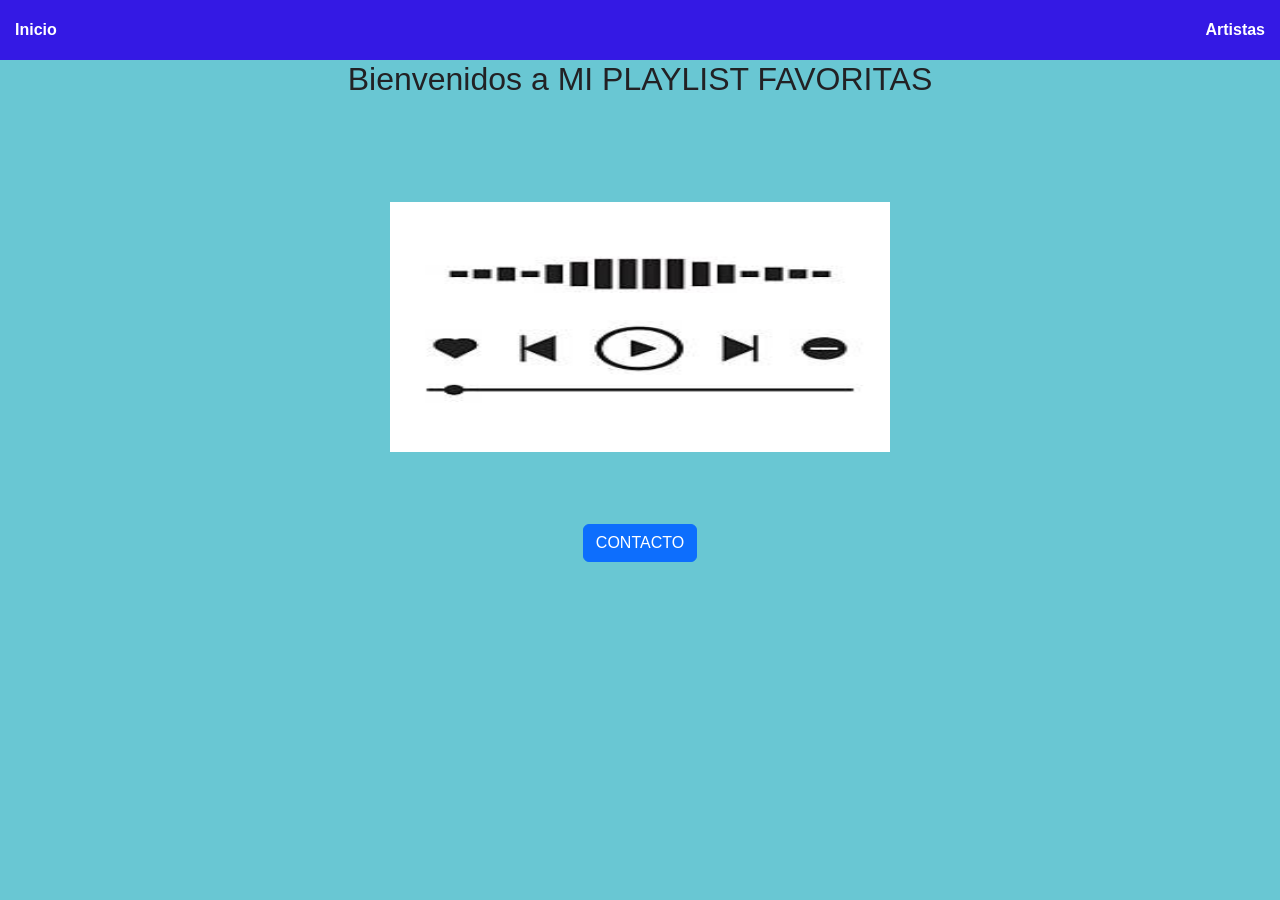
<file: index.html>
<html>
  <head>
    <link href="https://cdn.jsdelivr.net/npm/bootstrap@5.3.8/dist/css/bootstrap.min.css" rel="stylesheet" integrity="sha384-sRIl4kxILFvY47J16cr9ZwB07vP4J8+LH7qKQnuqkuIAvNWLzeN8tE5YBujZqJLB" crossorigin="anonymous">
    <title>PAGINA PRINCIPAL</title>
    <link rel="stylesheet" href="estilos.css">
  </head>
  <body>
    
    <center>
    <Nav class="navbar">
      <a href="index.html">Inicio</a>
      <a href="pagina1.html">Artistas</a>
    </Nav>
    <div class="contenido">
      <h2>Bienvenidos a MI PLAYLIST FAVORITAS</h2>
      <br><br><br><br>
    </center>
    <center><img src="1.jpeg" width="500px" height="250px"><br><br><br><br>
    </div>
    <a href="pagina3.html"><button type="button" class="btn btn-primary">CONTACTO</button></a>
    </center>
    <script src="https://cdn.jsdelivr.net/npm/bootstrap@5.3.8/dist/js/bootstrap.bundle.min.js" integrity="sha384-FKyoEForCGlyvwx9Hj09JcYn3nv7wiPVlz7YYwJrWVcXK/BmnVDxM+D2scQbITxI" crossorigin="anonymous"></script>
  </body>
</html>
</file>
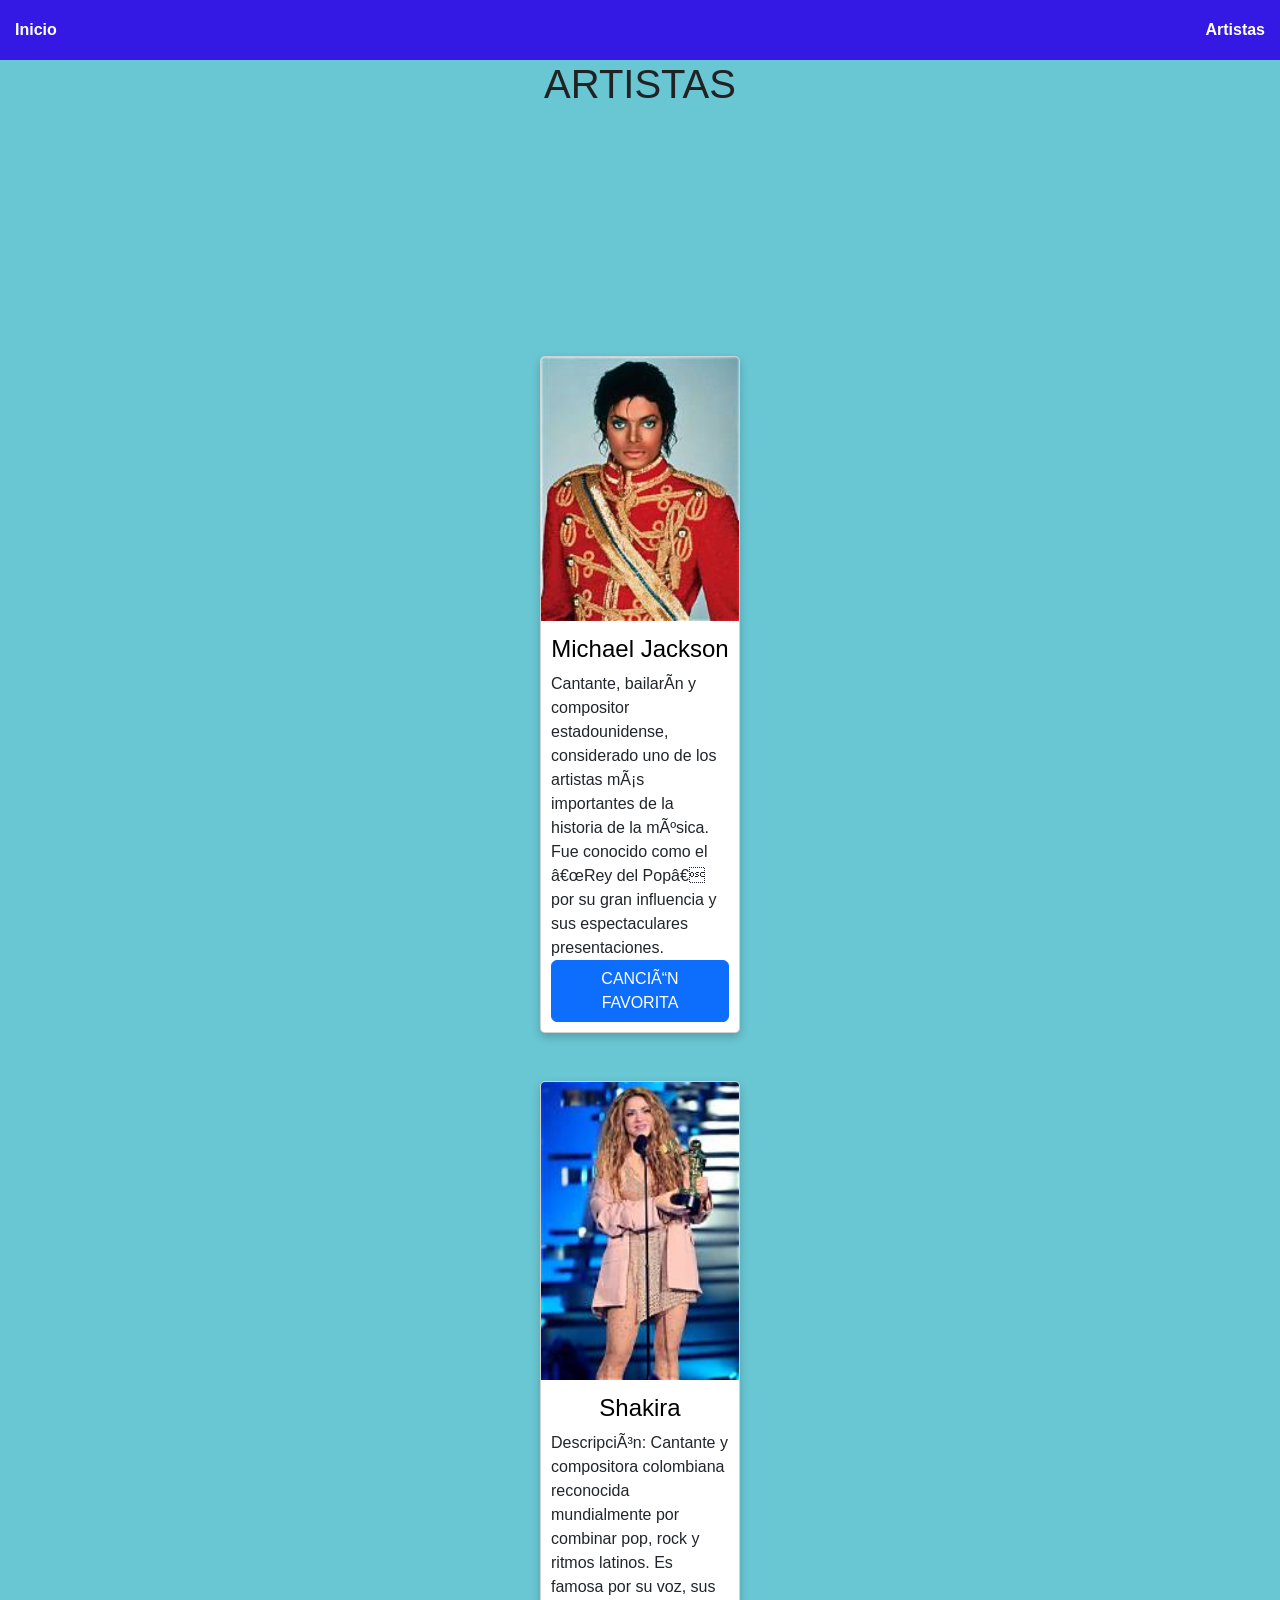
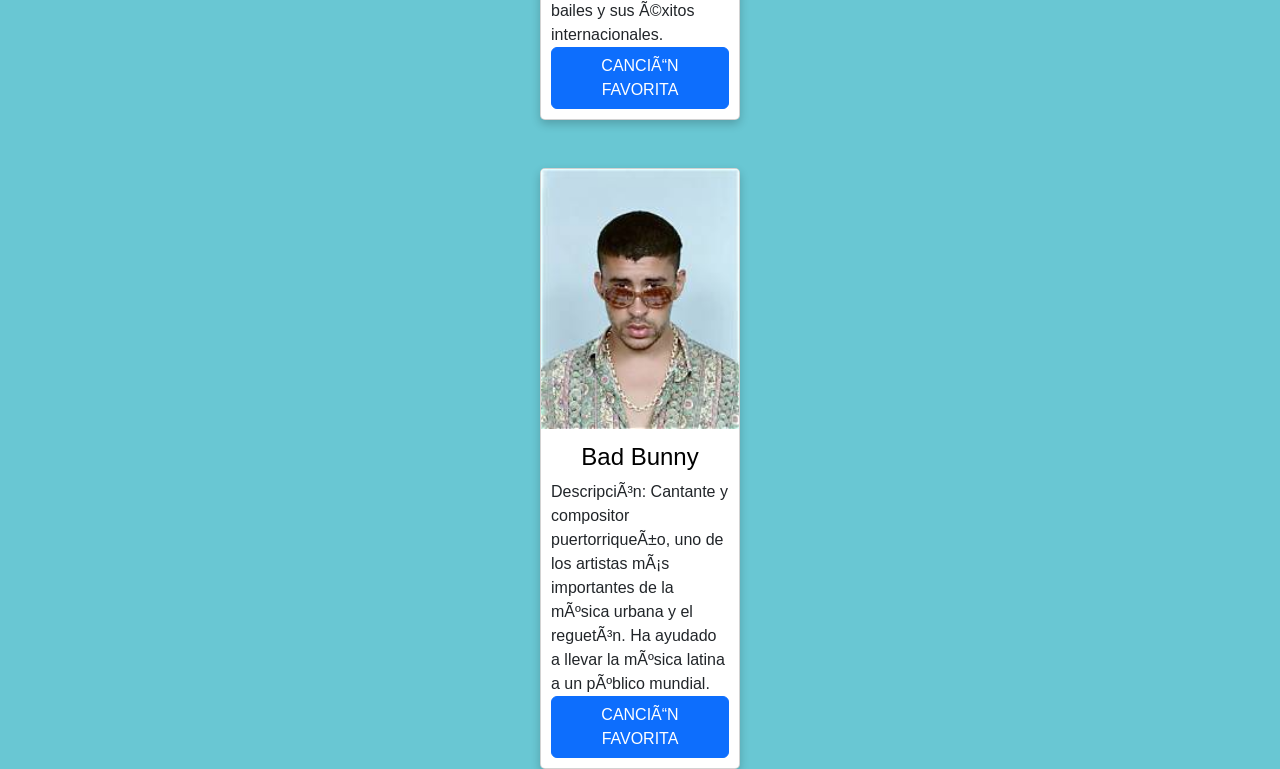
<file: pagina1.html>
<html>
  <head>
    <link href="https://cdn.jsdelivr.net/npm/bootstrap@5.3.8/dist/css/bootstrap.min.css" rel="stylesheet" integrity="sha384-sRIl4kxILFvY47J16cr9ZwB07vP4J8+LH7qKQnuqkuIAvNWLzeN8tE5YBujZqJLB" crossorigin="anonymous">
    <title>ARTISTAS</title>
    <link rel="stylesheet" href="estilos.css">
  </head>
  <body>
    <center>
    <Nav class="navbar">
        <a href="index.html">Inicio</a>
      <a href="pagina1.html">Artistas</a>
    </Nav>
    <h1>ARTISTAS</h1>
    </center>
    <br><br><br><br><br>
    <br><br><br><br><br>
    <div class="card">
    <img src="2.jpeg" width="100px" height="100px">
    <div class="card-content">
      <div class="card-title">Michael Jackson</div>
        Cantante, bailarín y compositor estadounidense, considerado uno de los artistas más importantes de la historia de la música. Fue conocido como el “Rey del Pop” por su gran influencia y sus espectaculares presentaciones.
        <br>
        <a href="pagina2.html"><button type="button" class="btn btn-primary">CANCIÓN FAVORITA</button></a>
    </div>
    </div>
    <br><br>

    <div class="card">
    <img src="3.jpeg" width="100px" height="100px">
    <div class="card-content">
      <div class="card-title">Shakira</div>
       Descripción: Cantante y compositora colombiana reconocida mundialmente por combinar pop, rock y ritmos latinos. Es famosa por su voz, sus bailes y sus éxitos internacionales.
        <br>
        <a href="pagina4.html"><button type="button" class="btn btn-primary">CANCIÓN FAVORITA</button></a>
    </div>
    </div>
    <br><br>

    <div class="card">
    <img src="4.jpeg" width="100px" height="100px">
    <div class="card-content">
      <div class="card-title">Bad Bunny</div>
        Descripción: Cantante y compositor puertorriqueño, uno de los artistas más importantes de la música urbana y el reguetón. Ha ayudado a llevar la música latina a un público mundial.
        <br>
        <a href="pagina5.html"><button type="button" class="btn btn-primary">CANCIÓN FAVORITA</button></a>
    </div>
    </div>
<script src="https://cdn.jsdelivr.net/npm/bootstrap@5.3.8/dist/js/bootstrap.bundle.min.js" integrity="sha384-FKyoEForCGlyvwx9Hj09JcYn3nv7wiPVlz7YYwJrWVcXK/BmnVDxM+D2scQbITxI" crossorigin="anonymous"></script>
  </body>
</html>
</file>
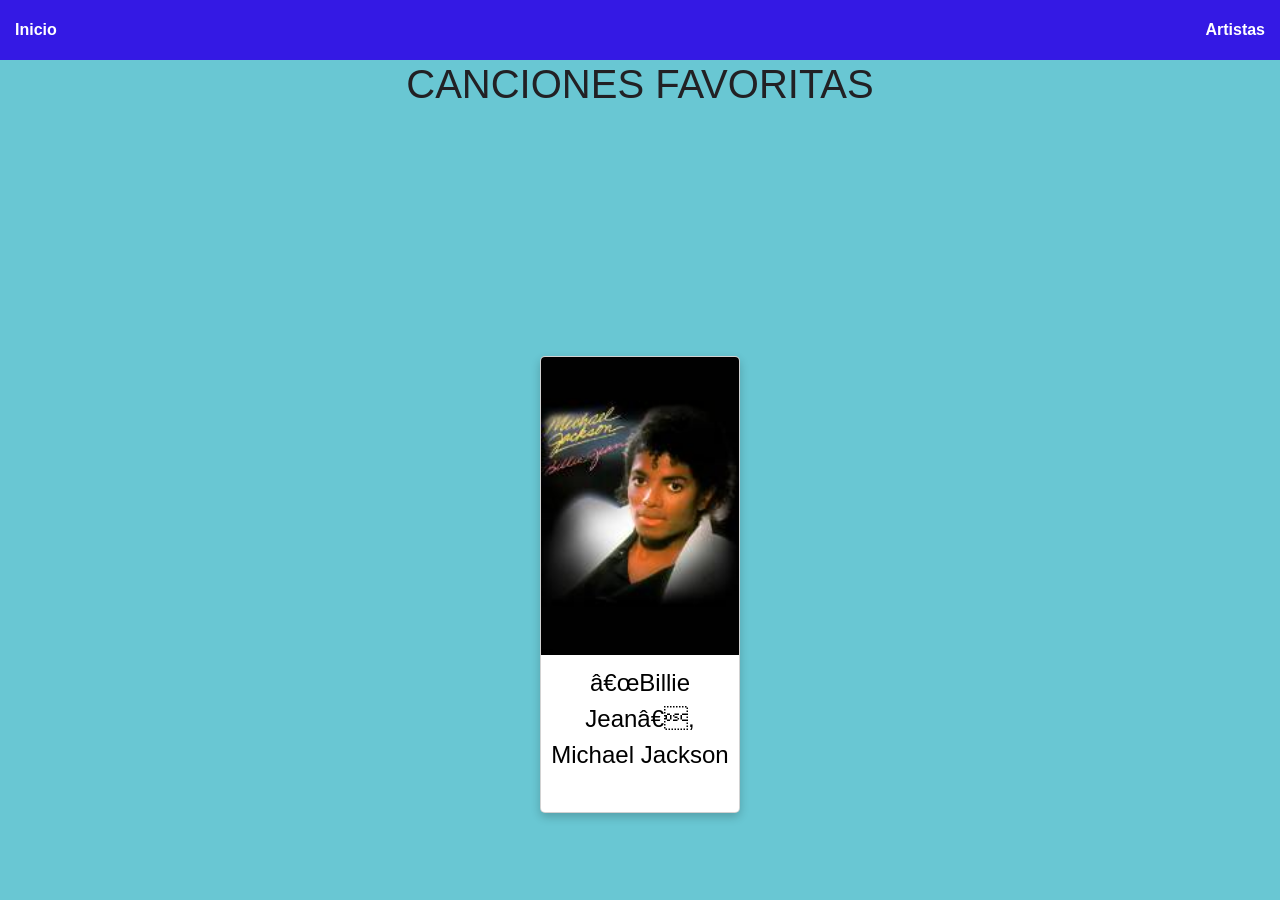
<file: pagina2.html>
<html>
  <head>
    <link href="https://cdn.jsdelivr.net/npm/bootstrap@5.3.8/dist/css/bootstrap.min.css" rel="stylesheet" integrity="sha384-sRIl4kxILFvY47J16cr9ZwB07vP4J8+LH7qKQnuqkuIAvNWLzeN8tE5YBujZqJLB" crossorigin="anonymous">
    <title>CANCION FAVORITA</title>
    <link rel="stylesheet" href="estilos.css">
  </head>
  <body>
    <center>
    <Nav class="navbar">
        <a href="index.html">Inicio</a>
      <a href="pagina1.html">Artistas</a>
    </Nav>
    <h1>CANCIONES FAVORITAS</h1>
    </center>
    <br><br><br><br><br>
    <br><br><br><br><br>
    <div class="card">
    <img src="5.jpeg" width="100px" height="100px">
    <div class="card-content">
      <div class="card-title">“Billie Jean”, Michael Jackson</div>
        <br>
    </div>
    </div>
    <br><br>
<script src="https://cdn.jsdelivr.net/npm/bootstrap@5.3.8/dist/js/bootstrap.bundle.min.js" integrity="sha384-FKyoEForCGlyvwx9Hj09JcYn3nv7wiPVlz7YYwJrWVcXK/BmnVDxM+D2scQbITxI" crossorigin="anonymous"></script>
  </body>
</html>
</file>
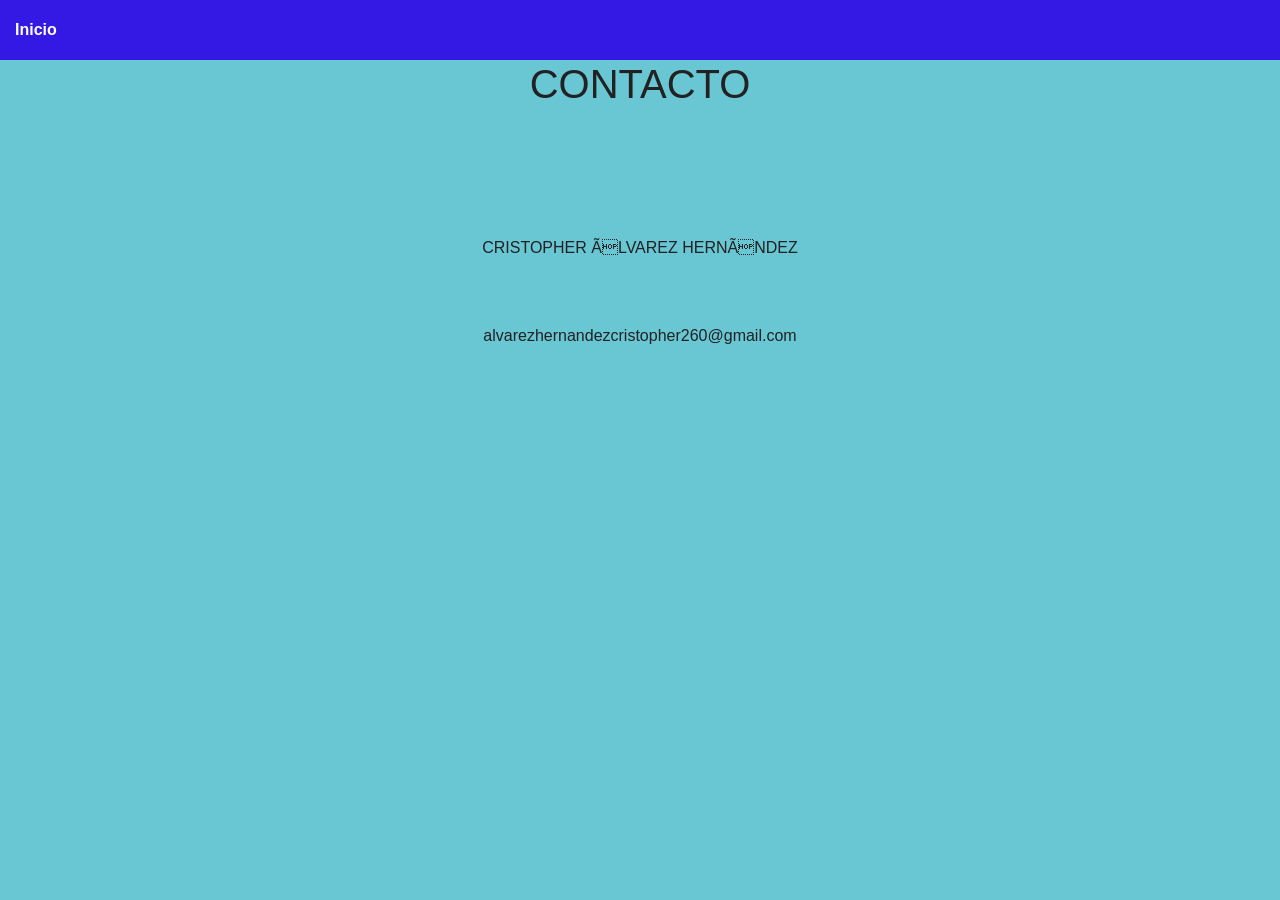
<file: pagina3.html>
<html>
  <head>
    <link href="https://cdn.jsdelivr.net/npm/bootstrap@5.3.8/dist/css/bootstrap.min.css" rel="stylesheet" integrity="sha384-sRIl4kxILFvY47J16cr9ZwB07vP4J8+LH7qKQnuqkuIAvNWLzeN8tE5YBujZqJLB" crossorigin="anonymous">
    <title>CONTACTO</title>
    <link rel="stylesheet" href="estilos.css">
  </head>
  <body>
    <center>
    <Nav class="navbar">
        <a href="index.html">Inicio</a>
    </Nav>
    <h1>CONTACTO</h1>
    <br><br><br><br><br>
    <P>CRISTOPHER ÁLVAREZ HERNÁNDEZ</P><br><br>
    <p>alvarezhernandezcristopher260@gmail.com</p>
    </center>
    <script src="https://cdn.jsdelivr.net/npm/bootstrap@5.3.8/dist/js/bootstrap.bundle.min.js" integrity="sha384-FKyoEForCGlyvwx9Hj09JcYn3nv7wiPVlz7YYwJrWVcXK/BmnVDxM+D2scQbITxI" crossorigin="anonymous"></script>
  </body>
</html>
</file>
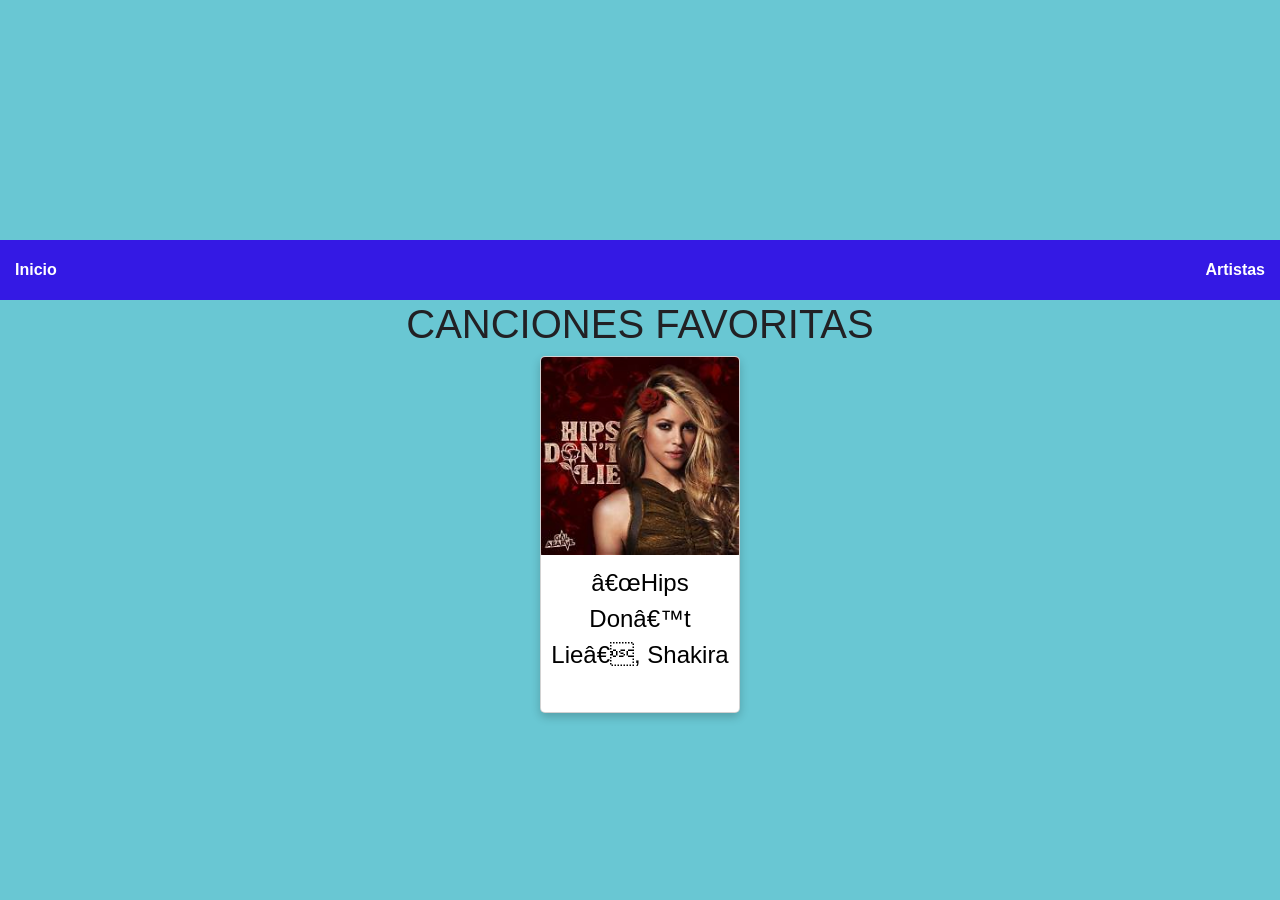
<file: pagina4.html>
<html>
  <head>
    <link href="https://cdn.jsdelivr.net/npm/bootstrap@5.3.8/dist/css/bootstrap.min.css" rel="stylesheet" integrity="sha384-sRIl4kxILFvY47J16cr9ZwB07vP4J8+LH7qKQnuqkuIAvNWLzeN8tE5YBujZqJLB" crossorigin="anonymous">
    <title>CANCION FAVORITA</title>
    <link rel="stylesheet" href="estilos.css">
  </head>
  <body>
    <center>
      <br><br><br><br><br>
    <br><br><br><br><br>
    <Nav class="navbar">
        <a href="index.html">Inicio</a>
      <a href="pagina1.html">Artistas</a>
    </Nav>
    <h1>CANCIONES FAVORITAS</h1>
    </center>

    <div class="card">
    <img src="6.jpeg" width="100px" height="100px">
    <div class="card-content">
      <div class="card-title">“Hips Don’t Lie”, Shakira</div>
        <br>
    </div>
    </div>
<script src="https://cdn.jsdelivr.net/npm/bootstrap@5.3.8/dist/js/bootstrap.bundle.min.js" integrity="sha384-FKyoEForCGlyvwx9Hj09JcYn3nv7wiPVlz7YYwJrWVcXK/BmnVDxM+D2scQbITxI" crossorigin="anonymous"></script>
  </body>
</html>
</file>
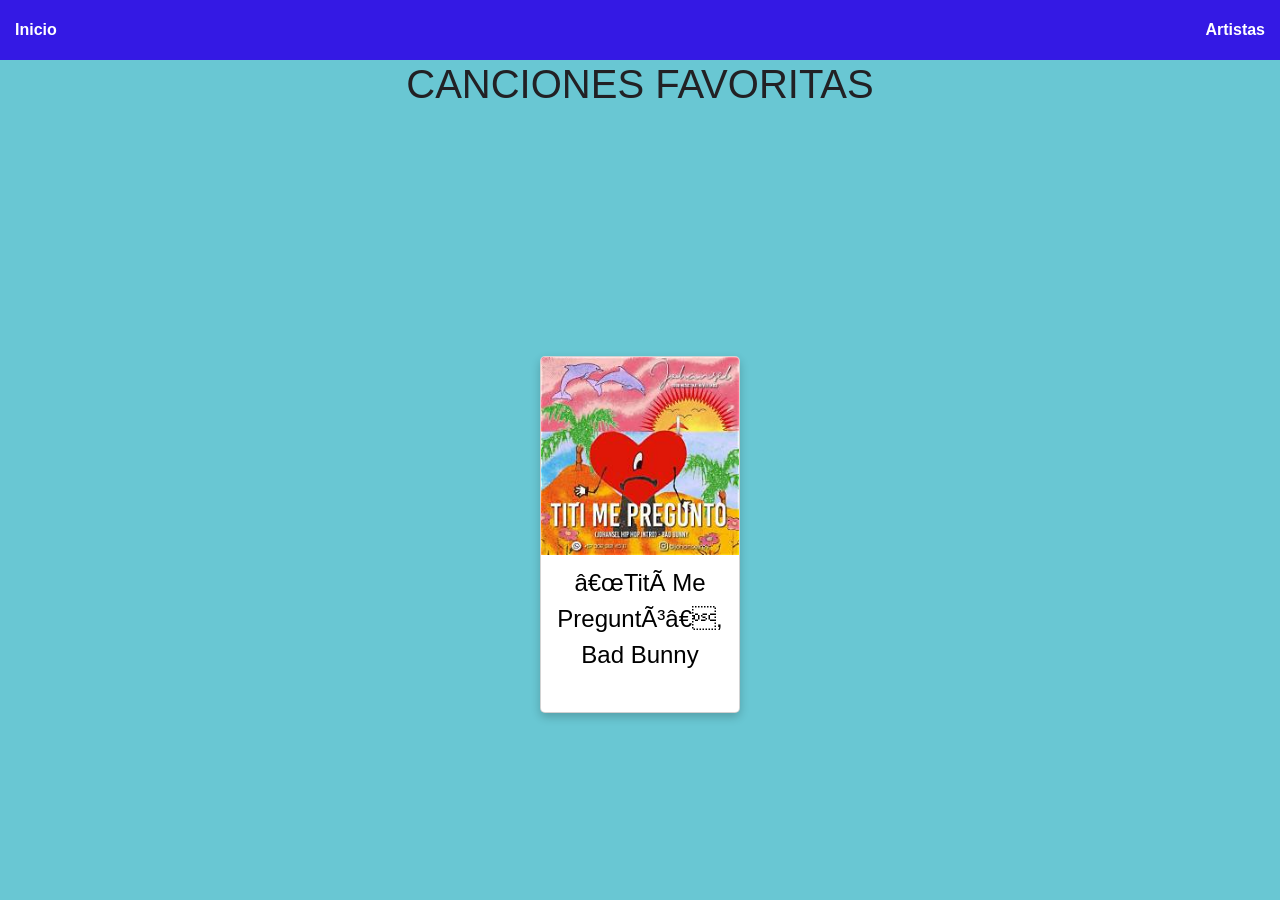
<file: pagina5.html>
<html>
  <head>
    <link href="https://cdn.jsdelivr.net/npm/bootstrap@5.3.8/dist/css/bootstrap.min.css" rel="stylesheet" integrity="sha384-sRIl4kxILFvY47J16cr9ZwB07vP4J8+LH7qKQnuqkuIAvNWLzeN8tE5YBujZqJLB" crossorigin="anonymous">
    <title>CANCION FAVORITA</title>
    <link rel="stylesheet" href="estilos.css">
  </head>
  <body>
    <center>
    <Nav class="navbar">
        <a href="index.html">Inicio</a>
      <a href="pagina1.html">Artistas</a>
    </Nav>
    <h1>CANCIONES FAVORITAS</h1>
    </center>
    <br><br><br><br><br>
    <br><br><br><br><br>
<div class="card">
    <img src="7.jpeg" width="100px" height="100px">
    <div class="card-content">
      <div class="card-title">“Tití Me Preguntó”, Bad Bunny</div>
        <br>
    </div>
    </div>
<script src="https://cdn.jsdelivr.net/npm/bootstrap@5.3.8/dist/js/bootstrap.bundle.min.js" integrity="sha384-FKyoEForCGlyvwx9Hj09JcYn3nv7wiPVlz7YYwJrWVcXK/BmnVDxM+D2scQbITxI" crossorigin="anonymous"></script>
  </body>
</html>
</file>
<file: estilos.css>
body {
    margin: 0;
    font-family:'Trebuchet MS', 'Lucida Sans Unicode', 'Lucida Grande', 'Lucida Sans', Arial, sans-serif;
    background-color: #69c7d3; 
    color: #222124;
}


.navbar {
    background-color: #3419e4; 
    padding: 0.5em 0;
}

.navbar ul {
    list-style: none;
    margin: 0;
    padding: 0;
    display: flex; 
    justify-content: center;
}

.navbar li {
    margin: 0 15px;
}

.navbar a {
    text-decoration: none;
    color: white;
    font-weight: bold;
    padding: 10px 15px;
    transition: background-color 0.3s ease;
    border-radius: 5px;
}


.navbar a:hover {
    background-color: #2153f8; 
    color: #000;
}

.navbar2 {
    width: 250px;
    height: 100vh;
    background-color: #3419e4;
    padding-top: 20px;
    position: fixed;
    top: 0;
    left: 0;
}

.navbar2 a {
    display: block;
    text-decoration: none;
    color: white;
    font-weight: bold;
    padding: 10px 15px;
    transition: background-color 0.3s ease;
    border-radius: 5px;
}


.navbar2 a:hover {
    background-color: #2153f8; 
    color: #000;
}

.galeria img {
  transition: transform 0.5s ease, box-shadow 0.5s ease;
  transform-style: preserve-3d;
  border-radius: 10px;
  cursor: pointer;
}
.estilo1:hover {
  transform: rotateY(15deg) scale(1.1);
  box-shadow: 0 10px 20px rgba(0,0,0,0.3);
}

form {
      background-color: #94cfff;
      padding: 20px;
      border-radius: 8px;
      max-width: 500px;
      margin: auto;
      box-shadow: 0 0 10px rgba(0,0,0,0.2);
    }

    label {
      display: block;
      margin-top: 10px;
      font-weight: bold;
      color: #000000;
    }

    input, select {
      width: 100%;
      padding: 8px;
      margin-top: 5px;
      border: 1px solid #008bfc;
      border-radius: 5px;
    }

.boton {
  color: white;
  text-decoration: none;
  padding: 15px;
  margin: 5px 10px;
  background-color: #3419e4; 
  border-radius: 5px;
  text-align: center;
  transition: transform 0.3s ease, background-color 0.3s ease;
}


.boton:hover {
  background-color: #5f47fb;
  transform: scale(1.1);
}

.card {
      max-width: 200px;
      margin: auto;
      background-color: #ffffff;
      border-radius: 5px;
      box-shadow: 0 4px 10px rgba(0,0,0,0.2);
      overflow: hidden;
      transition: transform 0.3s ease;
    }

    .card:hover {
      transform: scale(1.03);
    }

    .card img {
      width: 100%;
      height: auto;
      display: block;
    }

    .card-content {
      padding: 10px;
    }

    .card-title {
      font-size: 1.5em;
      color: #000000;
      margin-bottom: 05px;
      text-align: center;
    }

    .card-description {
      font-size: 1em;
      color: #333;
      text-align: justify;
    }
</file>
